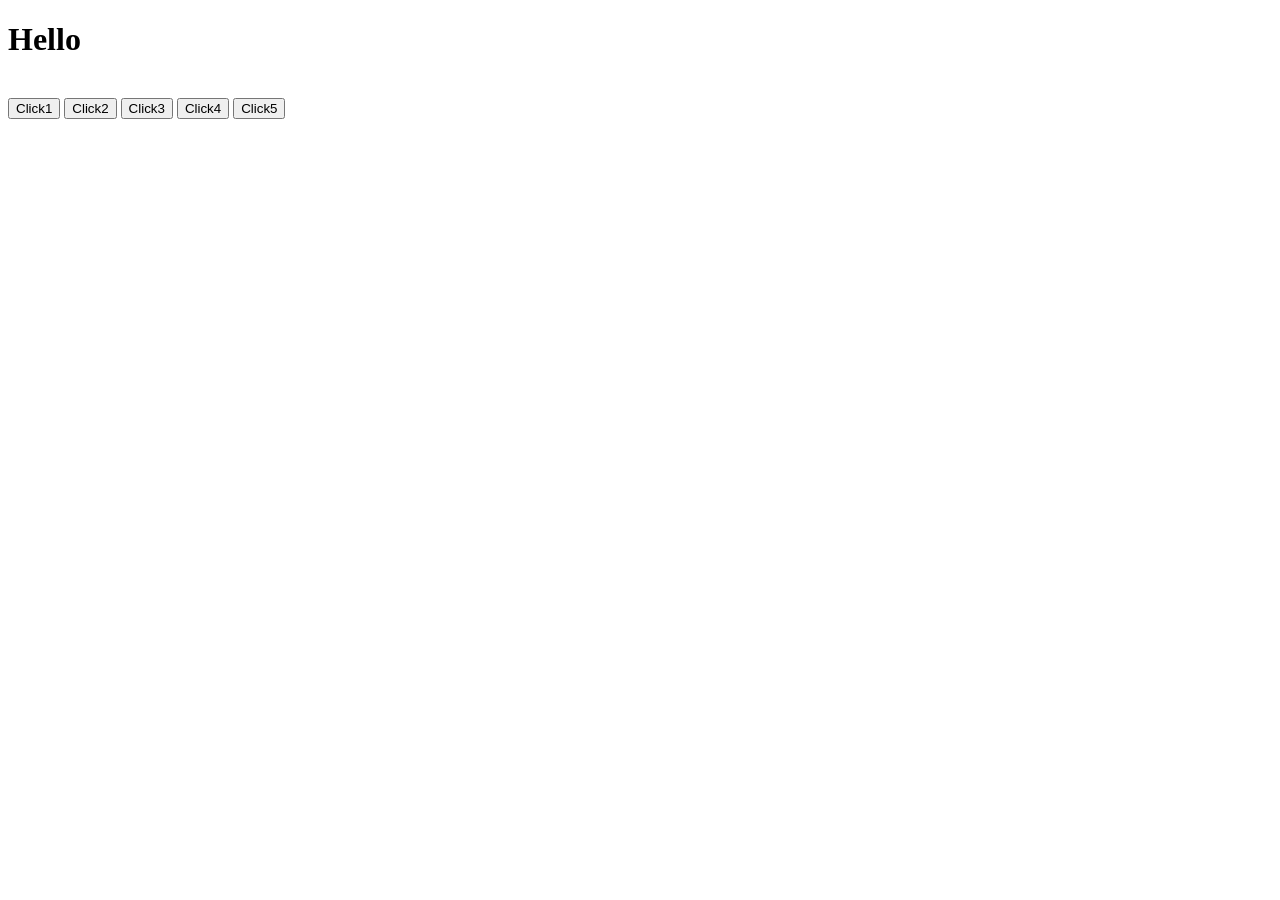
<file: WebDev/JQuery/index.html>
<!DOCTYPE html>
<html lang="en" dir="ltr">
    <head>
        <meta charset="utf-8">
        <title>JQuery</title>
        <link rel="stylesheet" href="style.css">
    </head>
    <body>
        <h1>Hello</h1>
        <br>
        <button>Click1</button>
        <button>Click2</button>
        <button>Click3</button>
        <button>Click4</button>
        <button>Click5</button>
        <script src="https://ajax.googleapis.com/ajax/libs/jquery/3.7.1/jquery.min.js"></script>
        <script src="index.js" charset="utf-8"></script>
    </body>
</html>
</file>
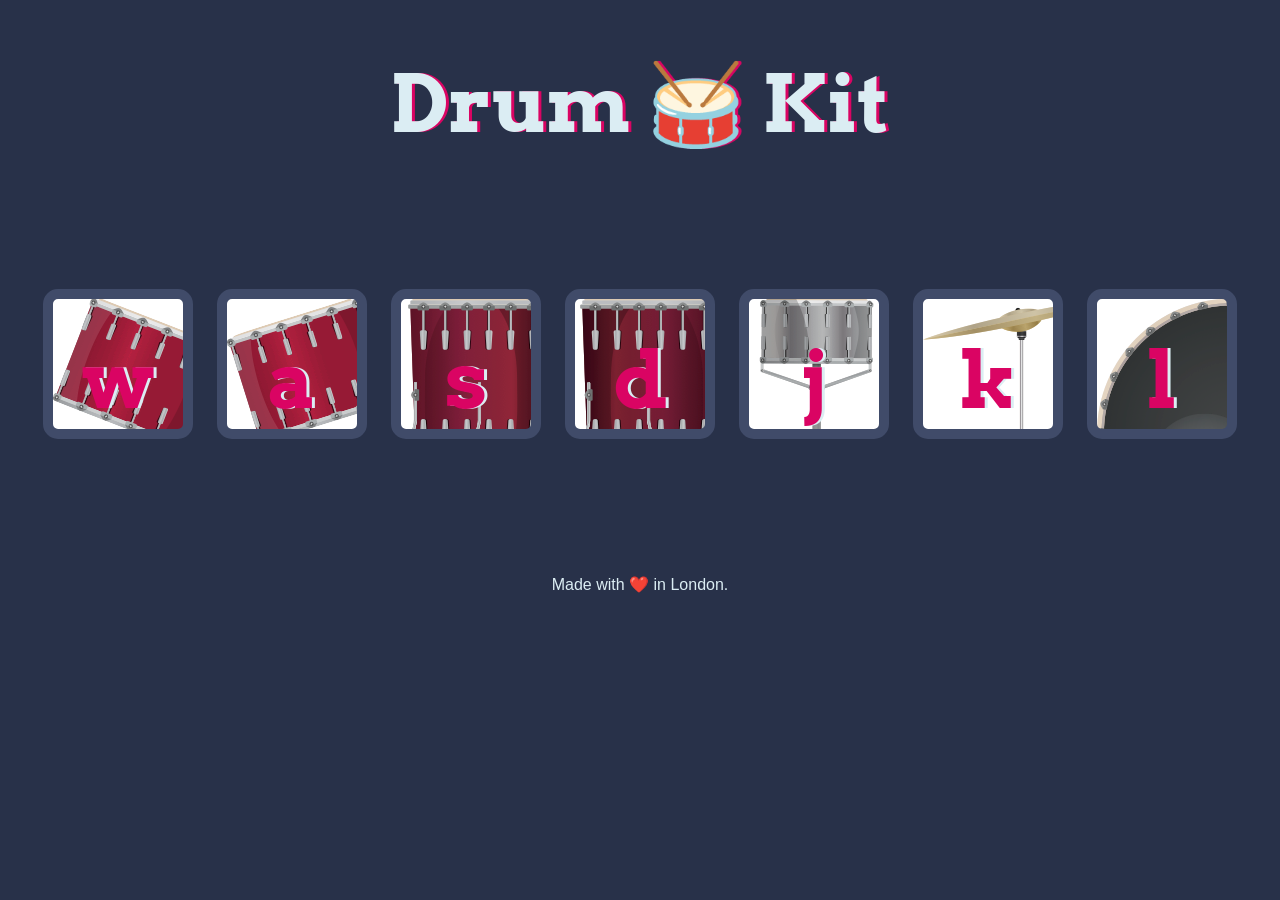
<file: WebDev/DrumKit/Drum Kit Starting Files/index.html>
<!DOCTYPE html>
<html lang="en" dir="ltr">

<head>
  <meta charset="utf-8">
  <title>Drum Kit</title>
  <link rel="stylesheet" href="styles.css">
  <link href="https://fonts.googleapis.com/css?family=Arvo" rel="stylesheet">
</head>

<body>

  <h1 id="title">Drum 🥁 Kit</h1>
  <div class="set">
    <button class="w drum">w</button>
    <button class="a drum">a</button>
    <button class="s drum">s</button>
    <button class="d drum">d</button>
    <button class="j drum">j</button>
    <button class="k drum">k</button>
    <button class="l drum">l</button>
  </div>


  <footer>
    Made with ❤️ in London.
  </footer>
  <script src="../Drum Kit Starting Files/index.js" charset="utf-8"></script>
</body>

</html>
</file>
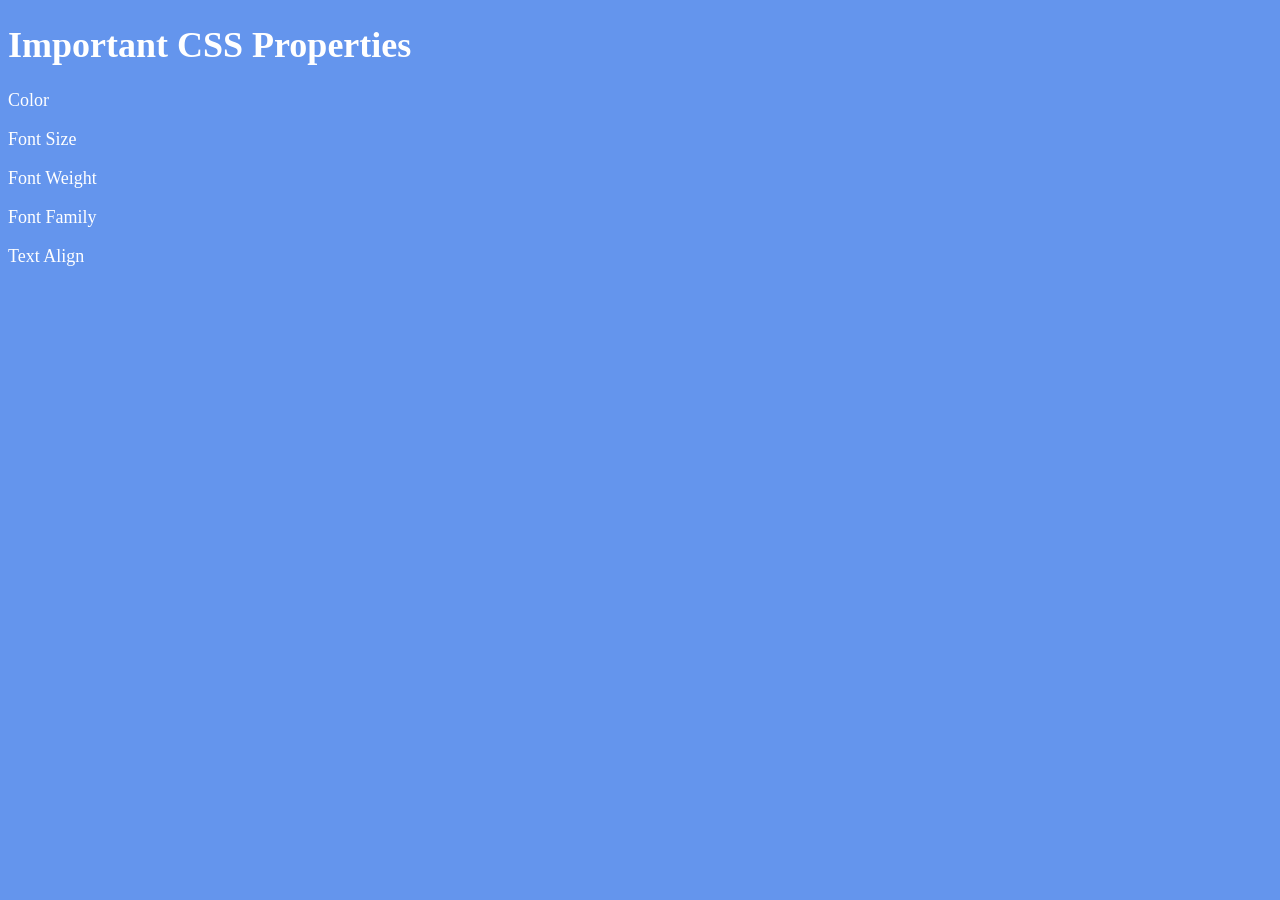
<file: WebDev/Resources/6.1 Font Properties/index.html>
<!DOCTYPE html>
<html lang="en">

<head>
  <meta charset="UTF-8">
  <title>CSS Properties</title>
  <style>
    body {
      background-color: cornflowerblue;
      color: white;
      font-size: 18px;
    }

    /* Don't change the CSS above, add Your CSS below */

    
  </style>
</head>

<body>
  <h1>Important CSS Properties</h1>
  <p>Color</p>
  <p>Font Size</p>
  <p>Font Weight</p>
  <p>Font Family</p>
  <p>Text Align</p>

  <!-- TODOs
  1. Change the color of <p>Color</p> to "coral" color.
  2. Change the font size of <p>Font Size</p> to 2X the size of the root font size.
  3. Change the font weight of <p>Font Weight</p> to 900.
  4. Change the font family of <p>Font Family</p> to the Google font Caveat with regular (400) font weight.
  Link: https://fonts.google.com/specimen/Caveat
  5. Change the <p>Text Align</p> to right align.
  6. Change the the root (html element) font size to 30px -->
</body>

</html>
</file>
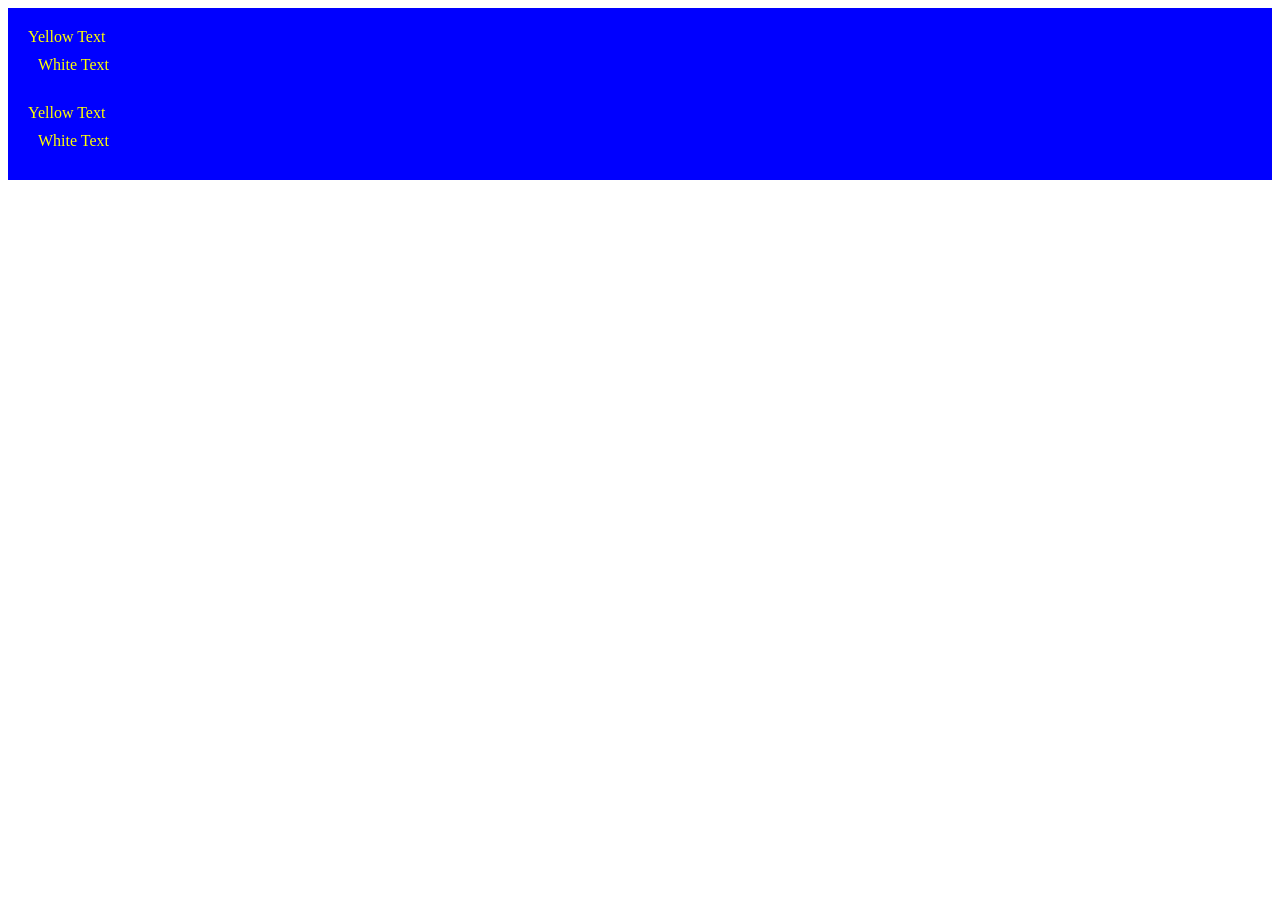
<file: WebDev/Resources/7.0 CSS Cascade/index.html>
<!DOCTYPE html>
<html lang="en">

<head>
  <meta charset="UTF-8">
  <title>CSS Cascade</title>
  <link rel="stylesheet" href="./style.css">
</head>

<body>
  <div id="outer-box" class="box">
    <div class="box">
      <p>Yellow Text</p>
      <div class="box inner-box">
        <p class="white-text">White Text</p>
      </div>
    </div>
    <div class="box">
      <p>Yellow Text</p>
      <div class="box inner-box">
        <p class="white-text">White Text</p>
      </div>
    </div>
  </div>
</body>

</html>
</file>
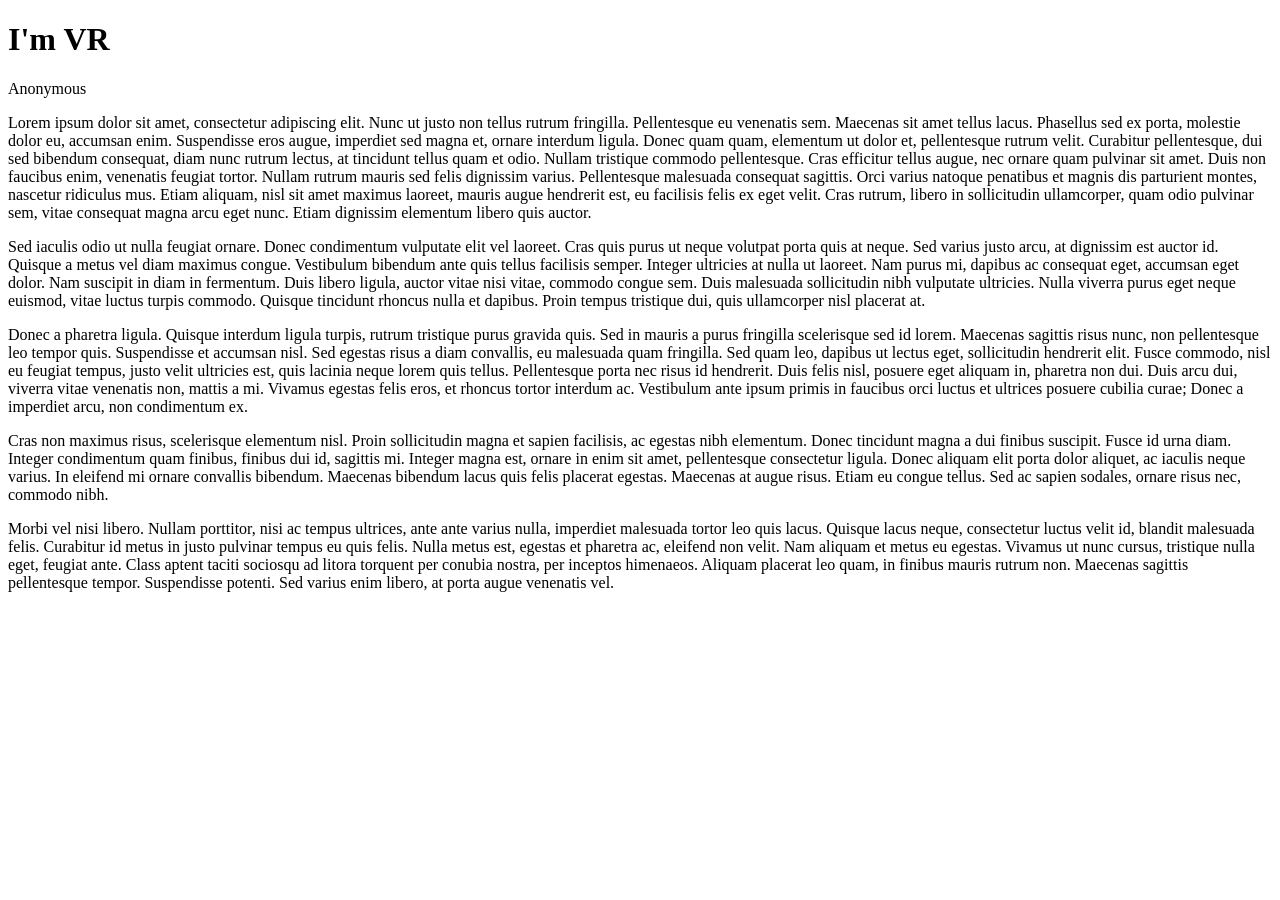
<file: WebDev/HTML/Demo2.html>
<!DOCTYPE html>
<html lang="en">
<head>
    <meta charset="UTF-8">
    <title>Demo2 Website</title>
    <link rel="stylesheet" href="C:\Users\2158955\vscode\Web_Dev\styles.css">

</head>
<body>
    <div>
        <h1>I'm VR</h1>
        <p>Anonymous</p>
        <p>Lorem ipsum dolor sit amet, consectetur adipiscing elit. Nunc ut justo non tellus rutrum fringilla. Pellentesque eu venenatis sem. Maecenas sit amet tellus lacus. Phasellus sed ex porta, molestie dolor eu, accumsan enim. Suspendisse eros augue, imperdiet sed magna et, ornare interdum ligula. Donec quam quam, elementum ut dolor et, pellentesque rutrum velit. Curabitur pellentesque, dui sed bibendum consequat, diam nunc rutrum lectus, at tincidunt tellus quam et odio. Nullam tristique commodo pellentesque. Cras efficitur tellus augue, nec ornare quam pulvinar sit amet. Duis non faucibus enim, venenatis feugiat tortor. Nullam rutrum mauris sed felis dignissim varius. Pellentesque malesuada consequat sagittis. Orci varius natoque penatibus et magnis dis parturient montes, nascetur ridiculus mus. Etiam aliquam, nisl sit amet maximus laoreet, mauris augue hendrerit est, eu facilisis felis ex eget velit. Cras rutrum, libero in sollicitudin ullamcorper, quam odio pulvinar sem, vitae consequat magna arcu eget nunc. Etiam dignissim elementum libero quis auctor.</p>

        <p>Sed iaculis odio ut nulla feugiat ornare. Donec condimentum vulputate elit vel laoreet. Cras quis purus ut neque volutpat porta quis at neque. Sed varius justo arcu, at dignissim est auctor id. Quisque a metus vel diam maximus congue. Vestibulum bibendum ante quis tellus facilisis semper. Integer ultricies at nulla ut laoreet. Nam purus mi, dapibus ac consequat eget, accumsan eget dolor. Nam suscipit in diam in fermentum. Duis libero ligula, auctor vitae nisi vitae, commodo congue sem. Duis malesuada sollicitudin nibh vulputate ultricies. Nulla viverra purus eget neque euismod, vitae luctus turpis commodo. Quisque tincidunt rhoncus nulla et dapibus. Proin tempus tristique dui, quis ullamcorper nisl placerat at.</p>  
        
        <p>Donec a pharetra ligula. Quisque interdum ligula turpis, rutrum tristique purus gravida quis. Sed in mauris a purus fringilla scelerisque sed id lorem. Maecenas sagittis risus nunc, non pellentesque leo tempor quis. Suspendisse et accumsan nisl. Sed egestas risus a diam convallis, eu malesuada quam fringilla. Sed quam leo, dapibus ut lectus eget, sollicitudin hendrerit elit. Fusce commodo, nisl eu feugiat tempus, justo velit ultricies est, quis lacinia neque lorem quis tellus. Pellentesque porta nec risus id hendrerit. Duis felis nisl, posuere eget aliquam in, pharetra non dui. Duis arcu dui, viverra vitae venenatis non, mattis a mi. Vivamus egestas felis eros, et rhoncus tortor interdum ac. Vestibulum ante ipsum primis in faucibus orci luctus et ultrices posuere cubilia curae; Donec a imperdiet arcu, non condimentum ex.</p>

        <p>Cras non maximus risus, scelerisque elementum nisl. Proin sollicitudin magna et sapien facilisis, ac egestas nibh elementum. Donec tincidunt magna a dui finibus suscipit. Fusce id urna diam. Integer condimentum quam finibus, finibus dui id, sagittis mi. Integer magna est, ornare in enim sit amet, pellentesque consectetur ligula. Donec aliquam elit porta dolor aliquet, ac iaculis neque varius. In eleifend mi ornare convallis bibendum. Maecenas bibendum lacus quis felis placerat egestas. Maecenas at augue risus. Etiam eu congue tellus. Sed ac sapien sodales, ornare risus nec, commodo nibh.</p>  
            
        <p>Morbi vel nisi libero. Nullam porttitor, nisi ac tempus ultrices, ante ante varius nulla, imperdiet malesuada tortor leo quis lacus. Quisque lacus neque, consectetur luctus velit id, blandit malesuada felis. Curabitur id metus in justo pulvinar tempus eu quis felis. Nulla metus est, egestas et pharetra ac, eleifend non velit. Nam aliquam et metus eu egestas. Vivamus ut nunc cursus, tristique nulla eget, feugiat ante. Class aptent taciti sociosqu ad litora torquent per conubia nostra, per inceptos himenaeos. Aliquam placerat leo quam, in finibus mauris rutrum non. Maecenas sagittis pellentesque tempor. Suspendisse potenti. Sed varius enim libero, at porta augue venenatis vel.</p></p>
    </div>
</body>
</html>
</file>
<file: WebDev/JQuery/style.css>
.margin-50{
    margin:50px;
}
</file>
<file: WebDev/DrumKit/Drum Kit Starting Files/styles.css>
body {
  text-align: center;
  background-color: #283149;
}

h1 {
  font-size: 5rem;
  color: #DBEDF3;
  font-family: "Arvo", cursive;
  text-shadow: 3px 0 #DA0463;

}

footer {
  color: #DBEDF3;
  font-family: sans-serif;
}

.w {
  background-image: url("images/tom1.png");
}

.a {
  background-image: url("images/tom2.png");
}

.s {
  background-image: url("images/tom3.png");
}

.d {
  background-image: url("images/tom4.png");
}

.j {
  background-image: url("images/snare.png");
}

.k {
  background-image: url("images/crash.png");
}

.l {
  background-image: url("images/kick.png");
}

.set {
  margin: 10% auto;
}

.game-over {
  background-color: red;
  opacity: 0.8;
}

.pressed {
  box-shadow: 0 3px 4px 0 #DBEDF3;
  opacity: 0.5;
}

.red {
  color: red;
}

.drum {
  outline: none;
  border: 10px solid #404B69;
  font-size: 5rem;
  font-family: 'Arvo', cursive;
  line-height: 2;
  font-weight: 900;
  color: #DA0463;
  text-shadow: 3px 0 #DBEDF3;
  border-radius: 15px;
  display: inline-block;
  width: 150px;
  height: 150px;
  text-align: center;
  margin: 10px;
  background-color: white;
}
</file>
<file: WebDev/Resources/7.0 CSS Cascade/style.css>
/* Don't change the existing CSS. */

.box {
  background-color: blue;
  padding: 10px;
}

p {
  color: yellow;
  margin: 0;
  padding: 0;
}
</file>
